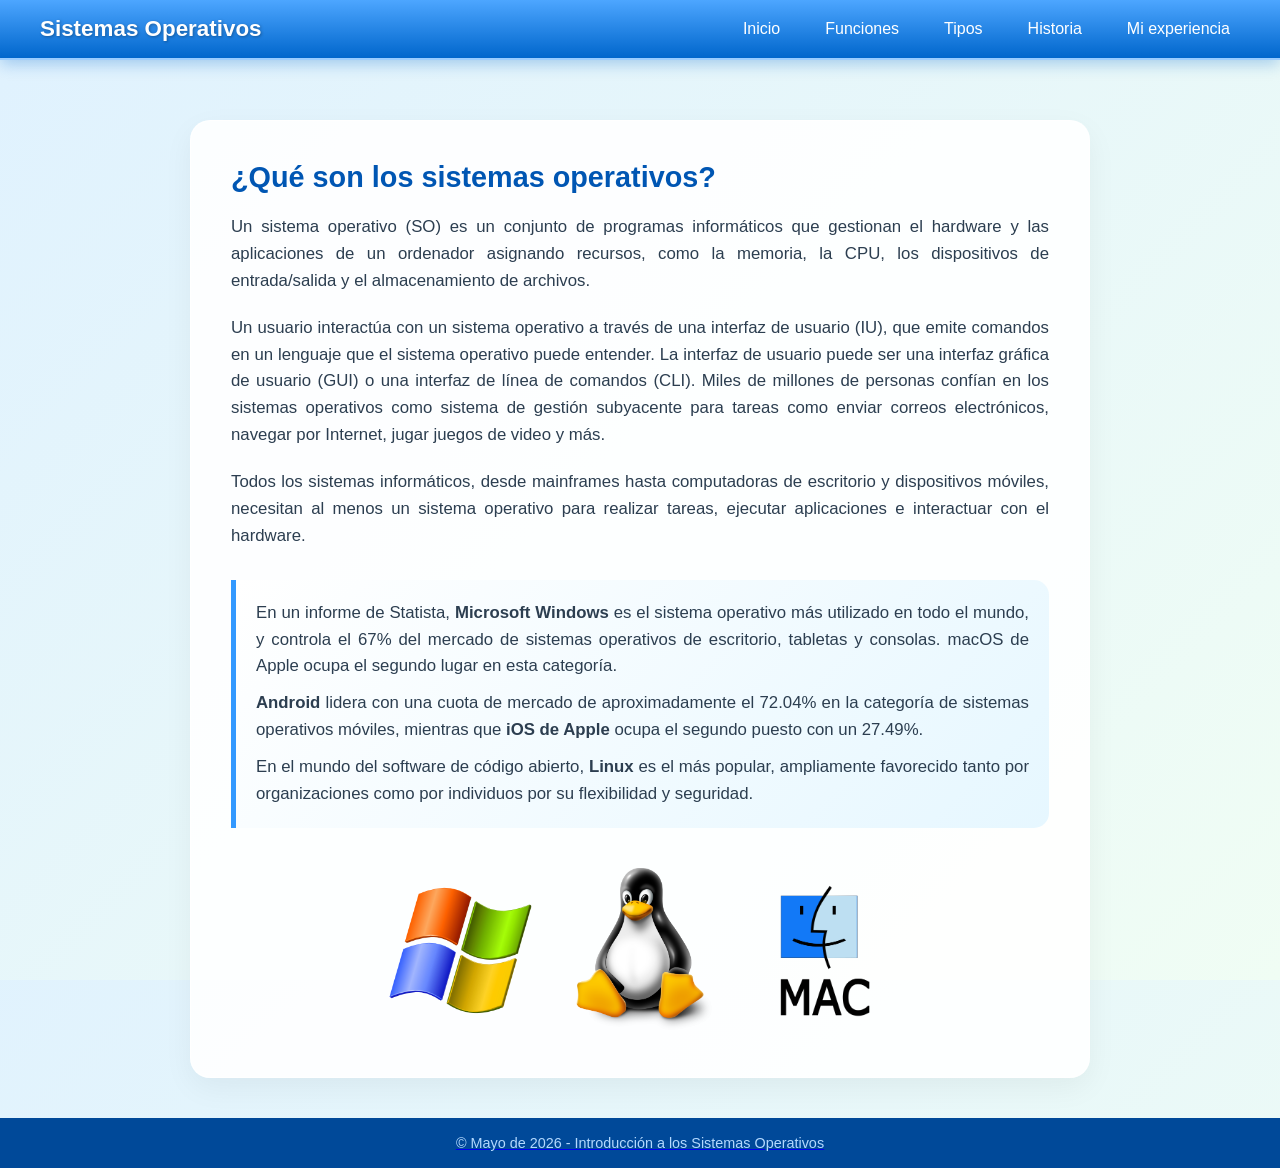
<file: index.html>
<!DOCTYPE html>
<html lang="es">
<head>
  <meta charset="UTF-8">
  <meta name="viewport" content="width=device-width, initial-scale=1.0">
  <title>Sistemas Operativos</title>
  <link rel="stylesheet" href="css/estilos.css">
</head>
<body>

  <header>
    <h1>Sistemas Operativos</h1>
    <nav>
      <a href="index.html">Inicio</a>
      <a href="funciones.html">Funciones</a>
      <a href="tipos.html">Tipos</a>
      <a href="Historia.html">Historia</a>
 <a href="xp.html">Mi experiencia</a>
    </nav>
  </header>

  <main>
    <section>
      <h2>¿Qué son los sistemas operativos?</h2>

      <p>
        Un sistema operativo (SO) es un conjunto de programas informáticos que gestionan el hardware y las aplicaciones de un ordenador asignando recursos, como la memoria, la CPU, los dispositivos de entrada/salida y el almacenamiento de archivos.
      </p>

      <p>
        Un usuario interactúa con un sistema operativo a través de una interfaz de usuario (IU), que emite comandos en un lenguaje que el sistema operativo puede entender. La interfaz de usuario puede ser una interfaz gráfica de usuario (GUI) o una interfaz de línea de comandos (CLI). Miles de millones de personas confían en los sistemas operativos como sistema de gestión subyacente para tareas como enviar correos electrónicos, navegar por Internet, jugar juegos de video y más.
      </p>

      <p>
        Todos los sistemas informáticos, desde mainframes hasta computadoras de escritorio y dispositivos móviles, necesitan al menos un sistema operativo para realizar tareas, ejecutar aplicaciones e interactuar con el hardware.
      </p>

      <div class="stats-container">
        <p>
          En un informe de Statista, <strong>Microsoft Windows</strong> es el sistema operativo más utilizado en todo el mundo, y controla el 67% del mercado de sistemas operativos de escritorio, tabletas y consolas. macOS de Apple ocupa el segundo lugar en esta categoría.
        </p>
        <p>
          <strong>Android</strong> lidera con una cuota de mercado de aproximadamente el 72.04% en la categoría de sistemas operativos móviles, mientras que <strong>iOS de Apple</strong> ocupa el segundo puesto con un 27.49%.
        </p>
        <p>
          En el mundo del software de código abierto, <strong>Linux</strong> es el más popular, ampliamente favorecido tanto por organizaciones como por individuos por su flexibilidad y seguridad.
        </p>
      </div>

      <figure>
        <a href="https://www.microsoft.com/es-mx/software-download/windows11" target="_blank" title="Ir a la página de descarga de Windows 11">
        <img src="win.png" class="class-pequena" alt="Windows">
<a href="https://www.kernel.org/" target="_blank" title="Ir a la página ">

        <img src="mrlinux.png" class="class-pequena" alt="Linux">
<a href="https://support.apple.com/es-es/102662" target="_blank" title="Ir a la página ">
        <img src="macOS.png" class="class-pequena" alt="macOS">
      </figure>
    </section>
  </main>

  <footer>
    <p>&copy; Mayo de 2026 - Introducción a los Sistemas Operativos</p>
  </footer>

</body>
</html>
</file>
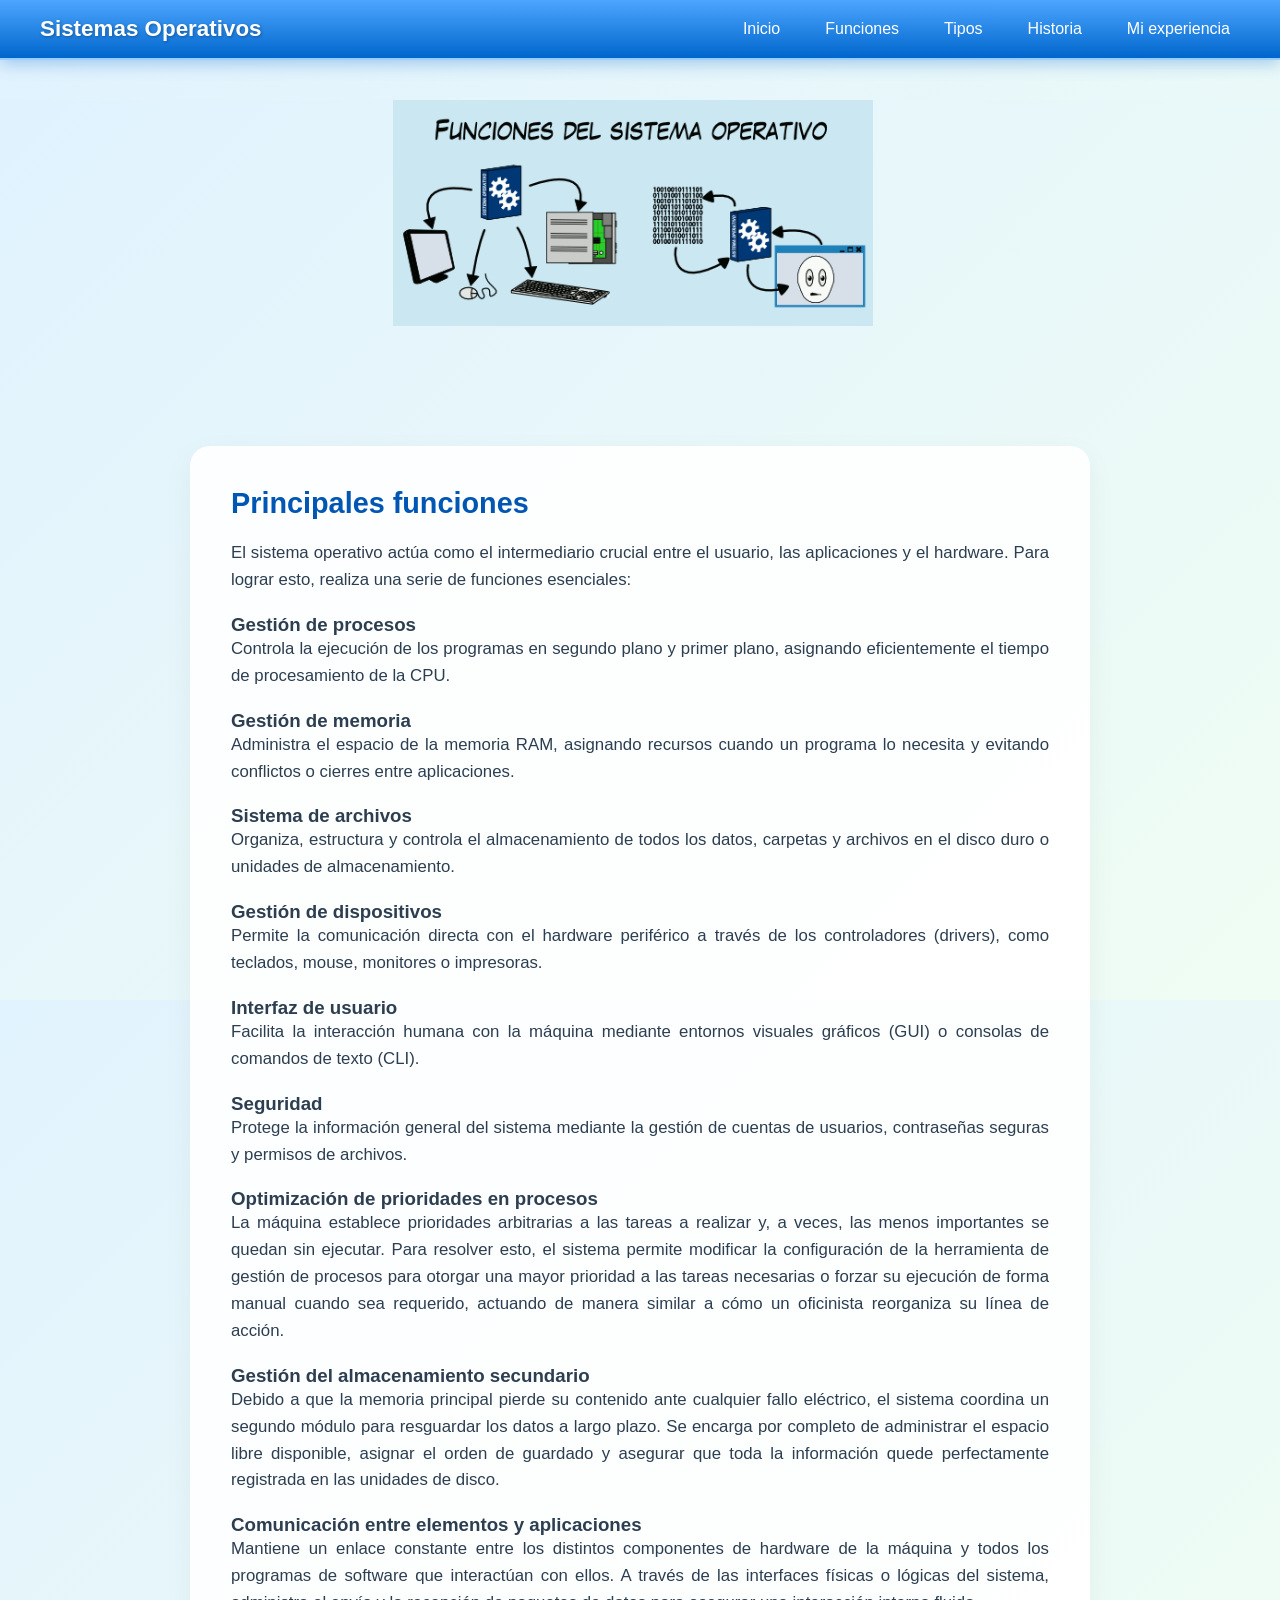
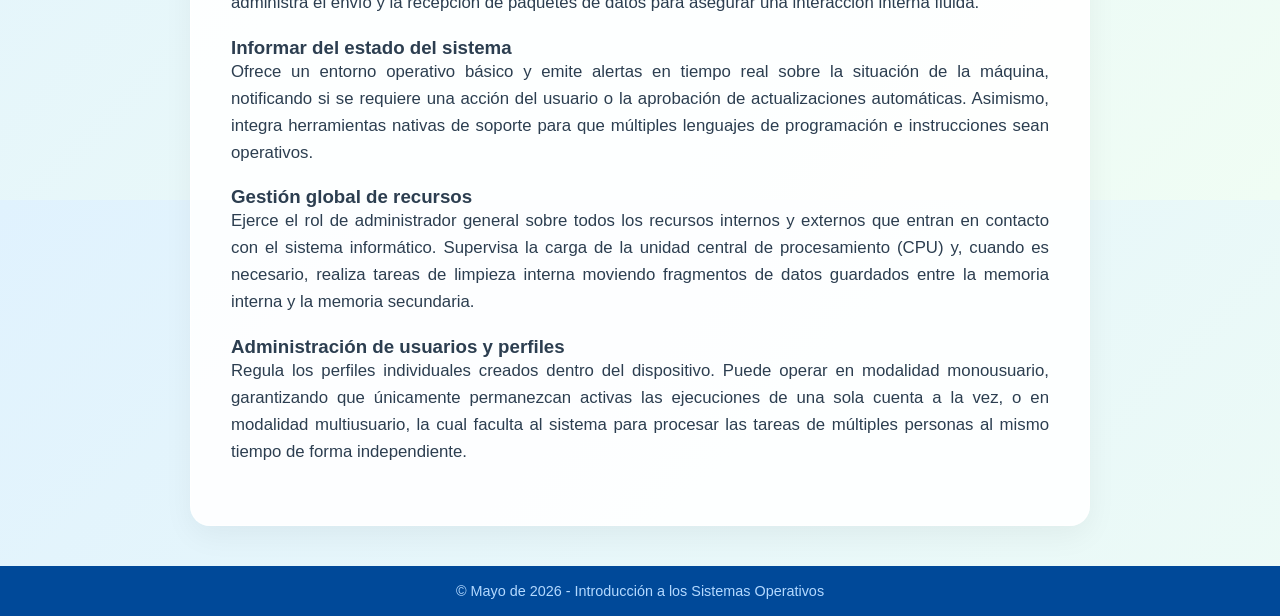
<file: funciones.html>
<!DOCTYPE html>
<html lang="es">
<head>
  <meta charset="UTF-8">
  <meta name="viewport" content="width=device-width, initial-scale=1.0">
  <title>Funciones del Sistema Operativo</title>
  <link rel="stylesheet" href="css/estilos.css">
</head>
<body>

  <header>
    <h1>Sistemas Operativos</h1>
    <nav>
      <a href="index.html">Inicio</a>
      <a href="funciones.html">Funciones</a>
      <a href="tipos.html">Tipos</a>
      <a href="Historia.html">Historia</a>
 <a href="xp.html">Mi experiencia</a>
    </nav>
  </header>
</header>

  <figure class="contenedor-imagen">
    <img src="fun.png" class="img-grande" alt="Funciones">
  </figure>

  <main>
    <section>
      <h2>Principales funciones</h2>
      <p class="intro-text">
        El sistema operativo actúa como el intermediario crucial entre el usuario, las aplicaciones y el hardware. Para lograr esto, realiza una serie de funciones esenciales:
      </p>

      <div class="funciones-grid">
        
        <div class="card-funcion">
          <h3>Gestión de procesos</h3>
          <p>Controla la ejecución de los programas en segundo plano y primer plano, asignando eficientemente el tiempo de procesamiento de la CPU.</p>
        </div>

        <div class="card-funcion">
          <h3>Gestión de memoria</h3>
          <p>Administra el espacio de la memoria RAM, asignando recursos cuando un programa lo necesita y evitando conflictos o cierres entre aplicaciones.</p>
        </div>

        <div class="card-funcion">
          <h3>Sistema de archivos</h3>
          <p>Organiza, estructura y controla el almacenamiento de todos los datos, carpetas y archivos en el disco duro o unidades de almacenamiento.</p>
        </div>

        <div class="card-funcion">
          <h3>Gestión de dispositivos</h3>
          <p>Permite la comunicación directa con el hardware periférico a través de los controladores (drivers), como teclados, mouse, monitores o impresoras.</p>
        </div>

        <div class="card-funcion">
          <h3>Interfaz de usuario</h3>
          <p>Facilita la interacción humana con la máquina mediante entornos visuales gráficos (GUI) o consolas de comandos de texto (CLI).</p>
        </div>

        <div class="card-funcion">
          <h3>Seguridad</h3>
          <p>Protege la información general del sistema mediante la gestión de cuentas de usuarios, contraseñas seguras y permisos de archivos.</p>
        </div>

      </div>
<div class="card-funcion">
          <h3>Optimización de prioridades en procesos</h3>
          <p>La máquina establece prioridades arbitrarias a las tareas a realizar y, a veces, las menos importantes se quedan sin ejecutar. Para resolver esto, el sistema permite modificar la configuración de la herramienta de gestión de procesos para otorgar una mayor prioridad a las tareas necesarias o forzar su ejecución de forma manual cuando sea requerido, actuando de manera similar a cómo un oficinista reorganiza su línea de acción.</p>
        </div>

        <div class="card-funcion">
          <h3>Gestión del almacenamiento secundario</h3>
          <p>Debido a que la memoria principal pierde su contenido ante cualquier fallo eléctrico, el sistema coordina un segundo módulo para resguardar los datos a largo plazo. Se encarga por completo de administrar el espacio libre disponible, asignar el orden de guardado y asegurar que toda la información quede perfectamente registrada en las unidades de disco.</p>
        </div>

        <div class="card-funcion">
          <h3>Comunicación entre elementos y aplicaciones</h3>
          <p>Mantiene un enlace constante entre los distintos componentes de hardware de la máquina y todos los programas de software que interactúan con ellos. A través de las interfaces físicas o lógicas del sistema, administra el envío y la recepción de paquetes de datos para asegurar una interacción interna fluida.</p>
        </div>

        <div class="card-funcion">
          <h3>Informar del estado del sistema</h3>
          <p>Ofrece un entorno operativo básico y emite alertas en tiempo real sobre la situación de la máquina, notificando si se requiere una acción del usuario o la aprobación de actualizaciones automáticas. Asimismo, integra herramientas nativas de soporte para que múltiples lenguajes de programación e instrucciones sean operativos.</p>
        </div>

        <div class="card-funcion">
          <h3>Gestión global de recursos</h3>
          <p>Ejerce el rol de administrador general sobre todos los recursos internos y externos que entran en contacto con el sistema informático. Supervisa la carga de la unidad central de procesamiento (CPU) y, cuando es necesario, realiza tareas de limpieza interna moviendo fragmentos de datos guardados entre la memoria interna y la memoria secundaria.</p>
        </div>

        <div class="card-funcion">
          <h3>Administración de usuarios y perfiles</h3>
          <p>Regula los perfiles individuales creados dentro del dispositivo. Puede operar en modalidad monousuario, garantizando que únicamente permanezcan activas las ejecuciones de una sola cuenta a la vez, o en modalidad multiusuario, la cual faculta al sistema para procesar las tareas de múltiples personas al mismo tiempo de forma independiente.</p>
        </div>
    </section>
  </main>

  <footer>
    <p>&copy; Mayo de 2026 - Introducción a los Sistemas Operativos</p>
  </footer>

</body>
</html>
</file>
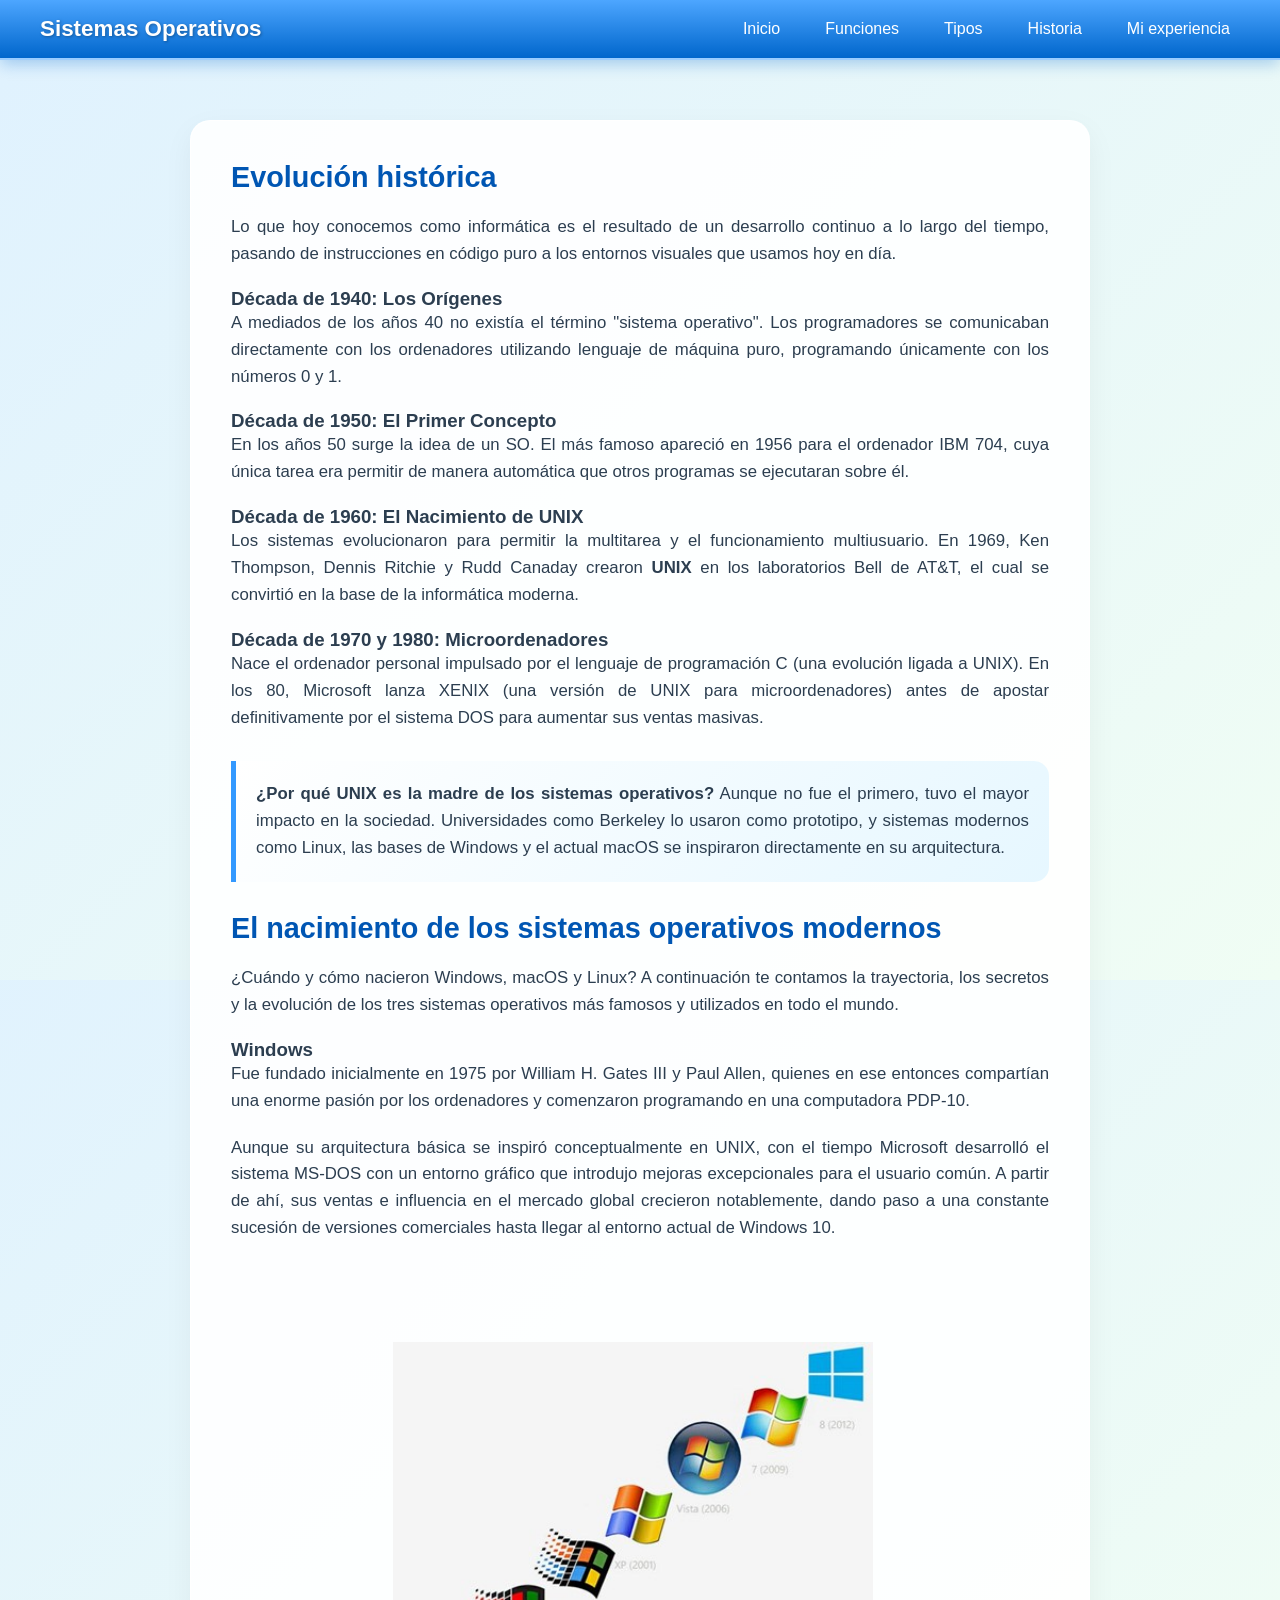
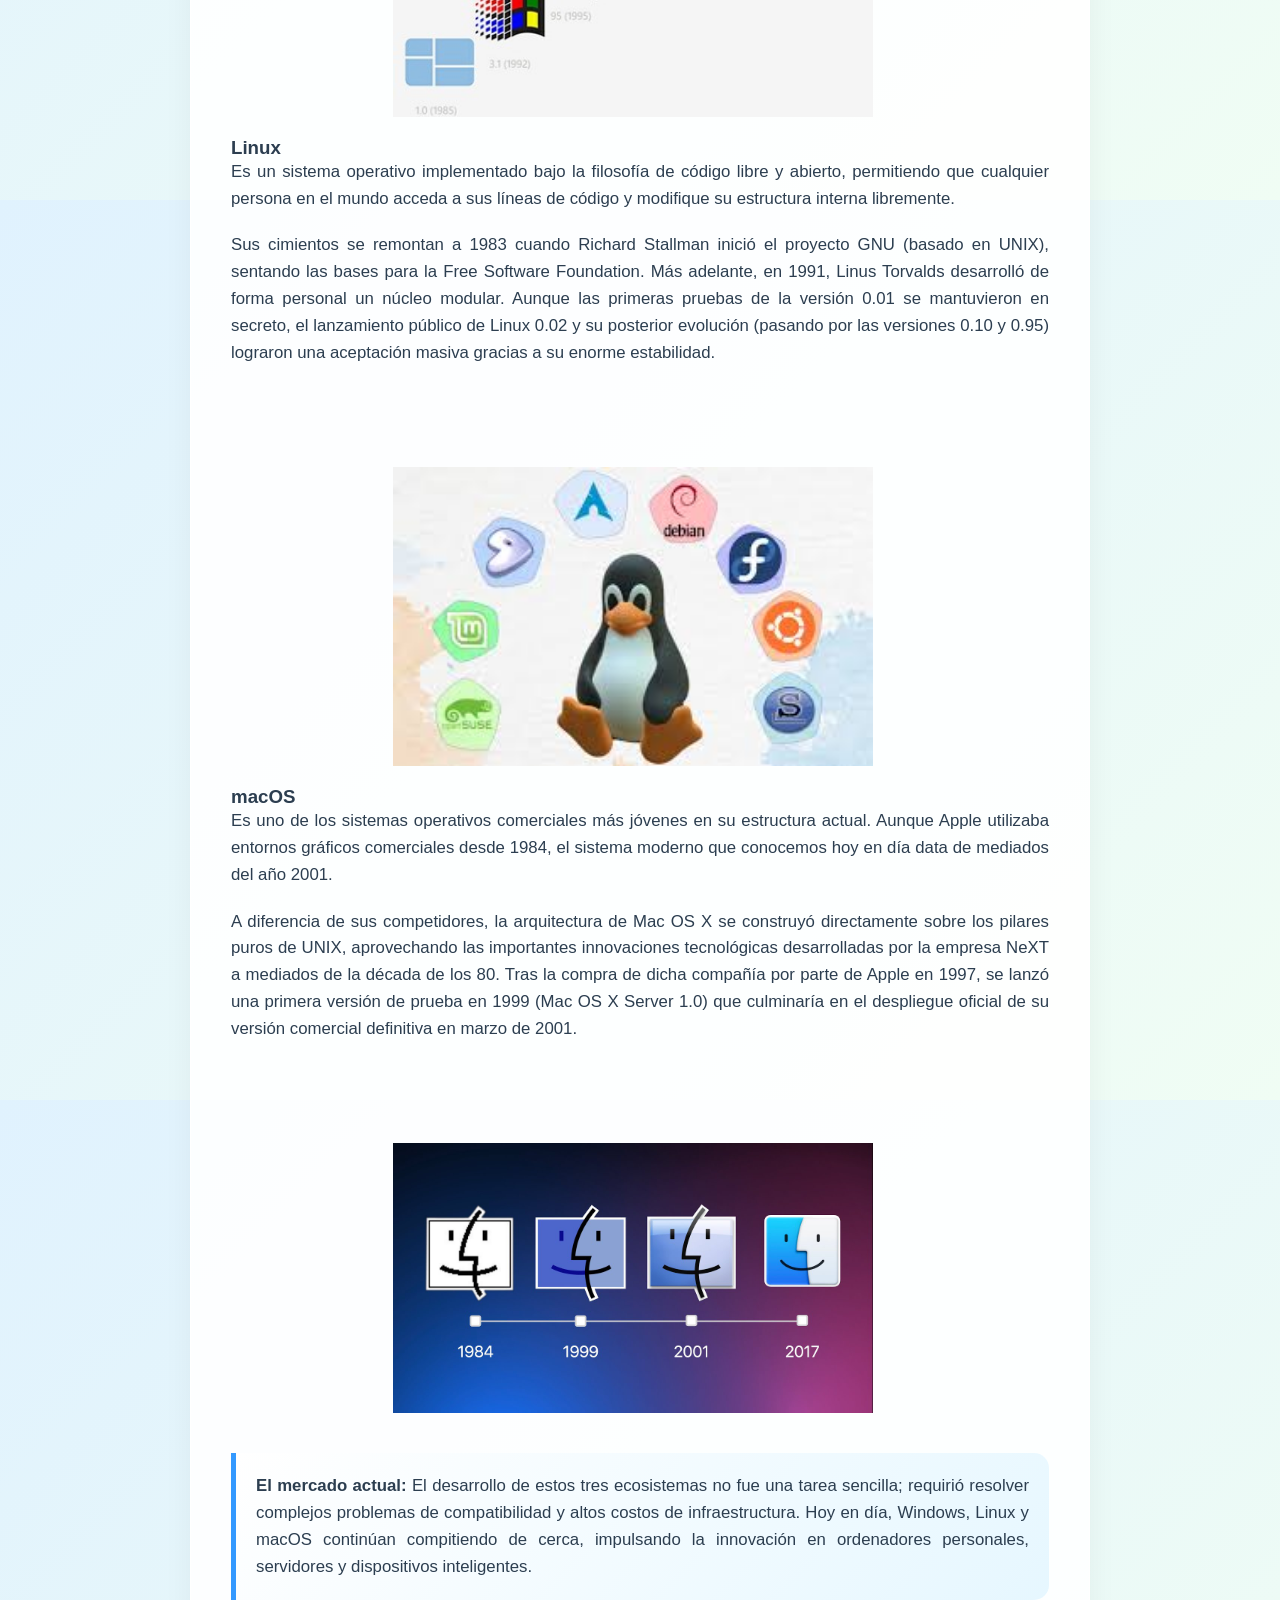
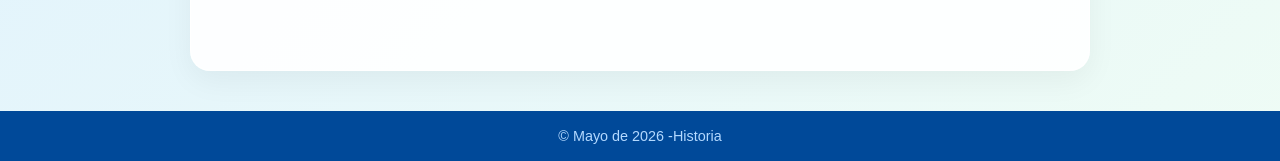
<file: Historia.html>
<!DOCTYPE html>
<html lang="es">
<head>
  <meta charset="UTF-8">
  <meta name="viewport" content="width=device-width, initial-scale=1.0">
  <title>Historia de los Sistemas Operativos</title>
  <link rel="stylesheet" href="css/estilos.css">
</head>
<body>

  <header>
    <h1>Sistemas Operativos</h1>
    <nav>
      <a href="index.html">Inicio</a>
      <a href="funciones.html">Funciones</a>
      <a href="tipos.html">Tipos</a>
      <a href="Historia.html">Historia</a>
 <a href="xp.html">Mi experiencia</a>
    </nav>
  </header>

  <main>
    <section>
      <h2>Evolución histórica</h2>
      <p class="intro-text">
        Lo que hoy conocemos como informática es el resultado de un desarrollo continuo a lo largo del tiempo, pasando de instrucciones en código puro a los entornos visuales que usamos hoy en día.
      </p>

      <div class="funciones-grid">
        
        <div class="card-funcion">
          <h3>Década de 1940: Los Orígenes</h3>
          <p>A mediados de los años 40 no existía el término "sistema operativo". Los programadores se comunicaban directamente con los ordenadores utilizando lenguaje de máquina puro, programando únicamente con los números 0 y 1.</p>
        </div>

        <div class="card-funcion">
          <h3>Década de 1950: El Primer Concepto</h3>
          <p>En los años 50 surge la idea de un SO. El más famoso apareció en 1956 para el ordenador IBM 704, cuya única tarea era permitir de manera automática que otros programas se ejecutaran sobre él.</p>
        </div>

        <div class="card-funcion">
          <h3>Década de 1960: El Nacimiento de UNIX</h3>
          <p>Los sistemas evolucionaron para permitir la multitarea y el funcionamiento multiusuario. En 1969, Ken Thompson, Dennis Ritchie y Rudd Canaday crearon <strong>UNIX</strong> en los laboratorios Bell de AT&T, el cual se convirtió en la base de la informática moderna.</p>
        </div>

        <div class="card-funcion">
          <h3>Década de 1970 y 1980: Microordenadores</h3>
          <p>Nace el ordenador personal impulsado por el lenguaje de programación C (una evolución ligada a UNIX). En los 80, Microsoft lanza XENIX (una versión de UNIX para microordenadores) antes de apostar definitivamente por el sistema DOS para aumentar sus ventas masivas.</p>
        </div>

      </div>

      <div class="stats-container" style="margin: 30px 0;">
        <p>
          <strong>¿Por qué UNIX es la madre de los sistemas operativos?</strong> Aunque no fue el primero, tuvo el mayor impacto en la sociedad. Universidades como Berkeley lo usaron como prototipo, y sistemas modernos como Linux, las bases de Windows y el actual macOS se inspiraron directamente en su arquitectura.
        </p>
      </div>

      <h2>El nacimiento de los sistemas operativos modernos</h2>
      <p class="intro-text">
        ¿Cuándo y cómo nacieron Windows, macOS y Linux? A continuación te contamos la trayectoria, los secretos y la evolución de los tres sistemas operativos más famosos y utilizados en todo el mundo.
      </p>

      <div class="funciones-grid">

        <div class="card-funcion">
          <h3>Windows</h3>
          <p>Fue fundado inicialmente en 1975 por William H. Gates III y Paul Allen, quienes en ese entonces compartían una enorme pasión por los ordenadores y comenzaron programando en una computadora PDP-10.</p>
          <p>Aunque su arquitectura básica se inspiró conceptualmente en UNIX, con el tiempo Microsoft desarrolló el sistema MS-DOS con un entorno gráfico que introdujo mejoras excepcionales para el usuario común. A partir de ahí, sus ventas e influencia en el mercado global crecieron notablemente, dando paso a una constante sucesión de versiones comerciales hasta llegar al entorno actual de Windows 10.</p>
        </div>

 <figure class="contenedor-imagen">
    <img src="xp.jpg" class="img-grande" alt="Funciones">
  </figure>



        <div class="card-funcion">
          <h3>Linux</h3>
          <p>Es un sistema operativo implementado bajo la filosofía de código libre y abierto, permitiendo que cualquier persona en el mundo acceda a sus líneas de código y modifique su estructura interna libremente.</p>
          <p>Sus cimientos se remontan a 1983 cuando Richard Stallman inició el proyecto GNU (basado en UNIX), sentando las bases para la Free Software Foundation. Más adelante, en 1991, Linus Torvalds desarrolló de forma personal un núcleo modular. Aunque las primeras pruebas de la versión 0.01 se mantuvieron en secreto, el lanzamiento público de Linux 0.02 y su posterior evolución (pasando por las versiones 0.10 y 0.95) lograron una aceptación masiva gracias a su enorme estabilidad.</p>
        </div>
 <figure class="contenedor-imagen">
    <img src="li.jpg" class="img-grande" alt="Funciones">
  </figure>

        <div class="card-funcion">
          <h3>macOS</h3>
          <p>Es uno de los sistemas operativos comerciales más jóvenes en su estructura actual. Aunque Apple utilizaba entornos gráficos comerciales desde 1984, el sistema moderno que conocemos hoy en día data de mediados del año 2001.</p>
          <p>A diferencia de sus competidores, la arquitectura de Mac OS X se construyó directamente sobre los pilares puros de UNIX, aprovechando las importantes innovaciones tecnológicas desarrolladas por la empresa NeXT a mediados de la década de los 80. Tras la compra de dicha compañía por parte de Apple en 1997, se lanzó una primera versión de prueba en 1999 (Mac OS X Server 1.0) que culminaría en el despliegue oficial de su versión comercial definitiva en marzo de 2001.</p>
        </div>
 <figure class="contenedor-imagen">
    <img src="maq.jpg" class="img-grande" alt="Funciones">
  </figure>

      </div>

      <div class="stats-container" style="margin-top: 40px;">
        <p>
          <strong>El mercado actual:</strong> El desarrollo de estos tres ecosistemas no fue una tarea sencilla; requirió resolver complejos problemas de compatibilidad y altos costos de infraestructura. Hoy en día, Windows, Linux y macOS continúan compitiendo de cerca, impulsando la innovación en ordenadores personales, servidores y dispositivos inteligentes.
        </p>
      </div>
      </div>

    </section>
  </main>

  <footer>
    <p>&copy; Mayo de 2026 -Historia</p>
  </footer>

</body>
</html>
</file>
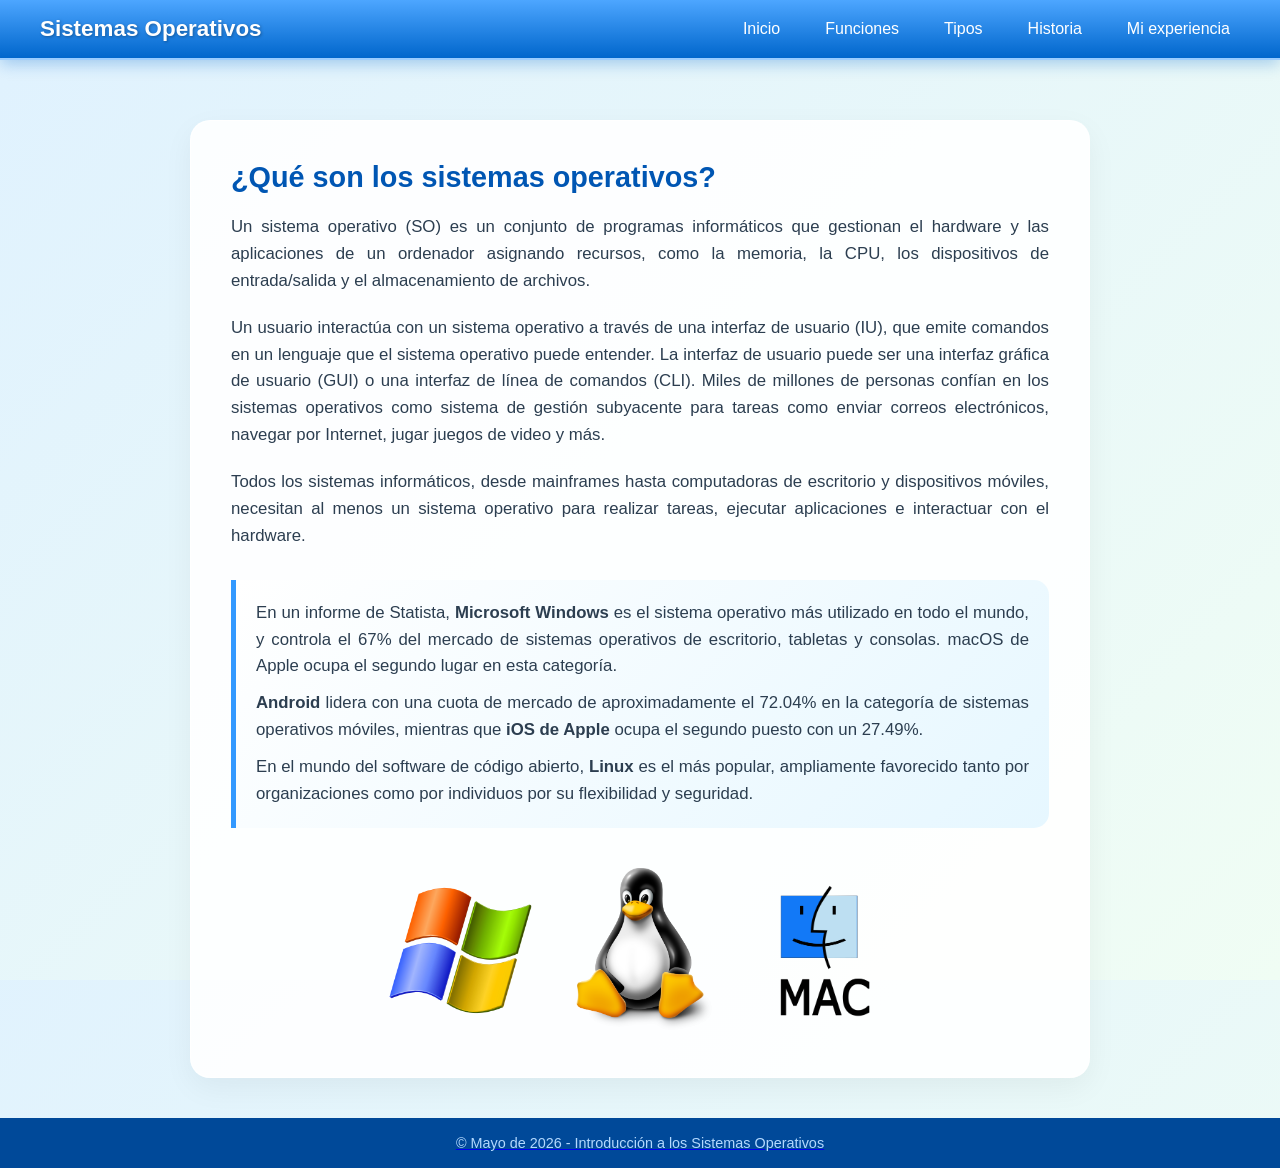
<file: os.html>
<!DOCTYPE html>
<html lang="es">
<head>
  <meta charset="UTF-8">
  <meta name="viewport" content="width=device-width, initial-scale=1.0">
  <title>Sistemas Operativos</title>
  <link rel="stylesheet" href="css/estilos.css">
</head>
<body>

  <header>
    <h1>Sistemas Operativos</h1>
    <nav>
      <a href="os.html">Inicio</a>
      <a href="funciones.html">Funciones</a>
      <a href="tipos.html">Tipos</a>
      <a href="Historia.html">Historia</a>
 <a href="xp.html">Mi experiencia</a>
    </nav>
  </header>

  <main>
    <section>
      <h2>¿Qué son los sistemas operativos?</h2>

      <p>
        Un sistema operativo (SO) es un conjunto de programas informáticos que gestionan el hardware y las aplicaciones de un ordenador asignando recursos, como la memoria, la CPU, los dispositivos de entrada/salida y el almacenamiento de archivos.
      </p>

      <p>
        Un usuario interactúa con un sistema operativo a través de una interfaz de usuario (IU), que emite comandos en un lenguaje que el sistema operativo puede entender. La interfaz de usuario puede ser una interfaz gráfica de usuario (GUI) o una interfaz de línea de comandos (CLI). Miles de millones de personas confían en los sistemas operativos como sistema de gestión subyacente para tareas como enviar correos electrónicos, navegar por Internet, jugar juegos de video y más.
      </p>

      <p>
        Todos los sistemas informáticos, desde mainframes hasta computadoras de escritorio y dispositivos móviles, necesitan al menos un sistema operativo para realizar tareas, ejecutar aplicaciones e interactuar con el hardware.
      </p>

      <div class="stats-container">
        <p>
          En un informe de Statista, <strong>Microsoft Windows</strong> es el sistema operativo más utilizado en todo el mundo, y controla el 67% del mercado de sistemas operativos de escritorio, tabletas y consolas. macOS de Apple ocupa el segundo lugar en esta categoría.
        </p>
        <p>
          <strong>Android</strong> lidera con una cuota de mercado de aproximadamente el 72.04% en la categoría de sistemas operativos móviles, mientras que <strong>iOS de Apple</strong> ocupa el segundo puesto con un 27.49%.
        </p>
        <p>
          En el mundo del software de código abierto, <strong>Linux</strong> es el más popular, ampliamente favorecido tanto por organizaciones como por individuos por su flexibilidad y seguridad.
        </p>
      </div>

      <figure>
        <a href="https://www.microsoft.com/es-mx/software-download/windows11" target="_blank" title="Ir a la página de descarga de Windows 11">
        <img src="win.png" class="class-pequena" alt="Windows">
<a href="https://www.kernel.org/" target="_blank" title="Ir a la página ">

        <img src="mrlinux.png" class="class-pequena" alt="Linux">
<a href="https://support.apple.com/es-es/102662" target="_blank" title="Ir a la página ">
        <img src="macOS.png" class="class-pequena" alt="macOS">
      </figure>
    </section>
  </main>

  <footer>
    <p>&copy; Mayo de 2026 - Introducción a los Sistemas Operativos</p>
  </footer>

</body>
</html>
</file>
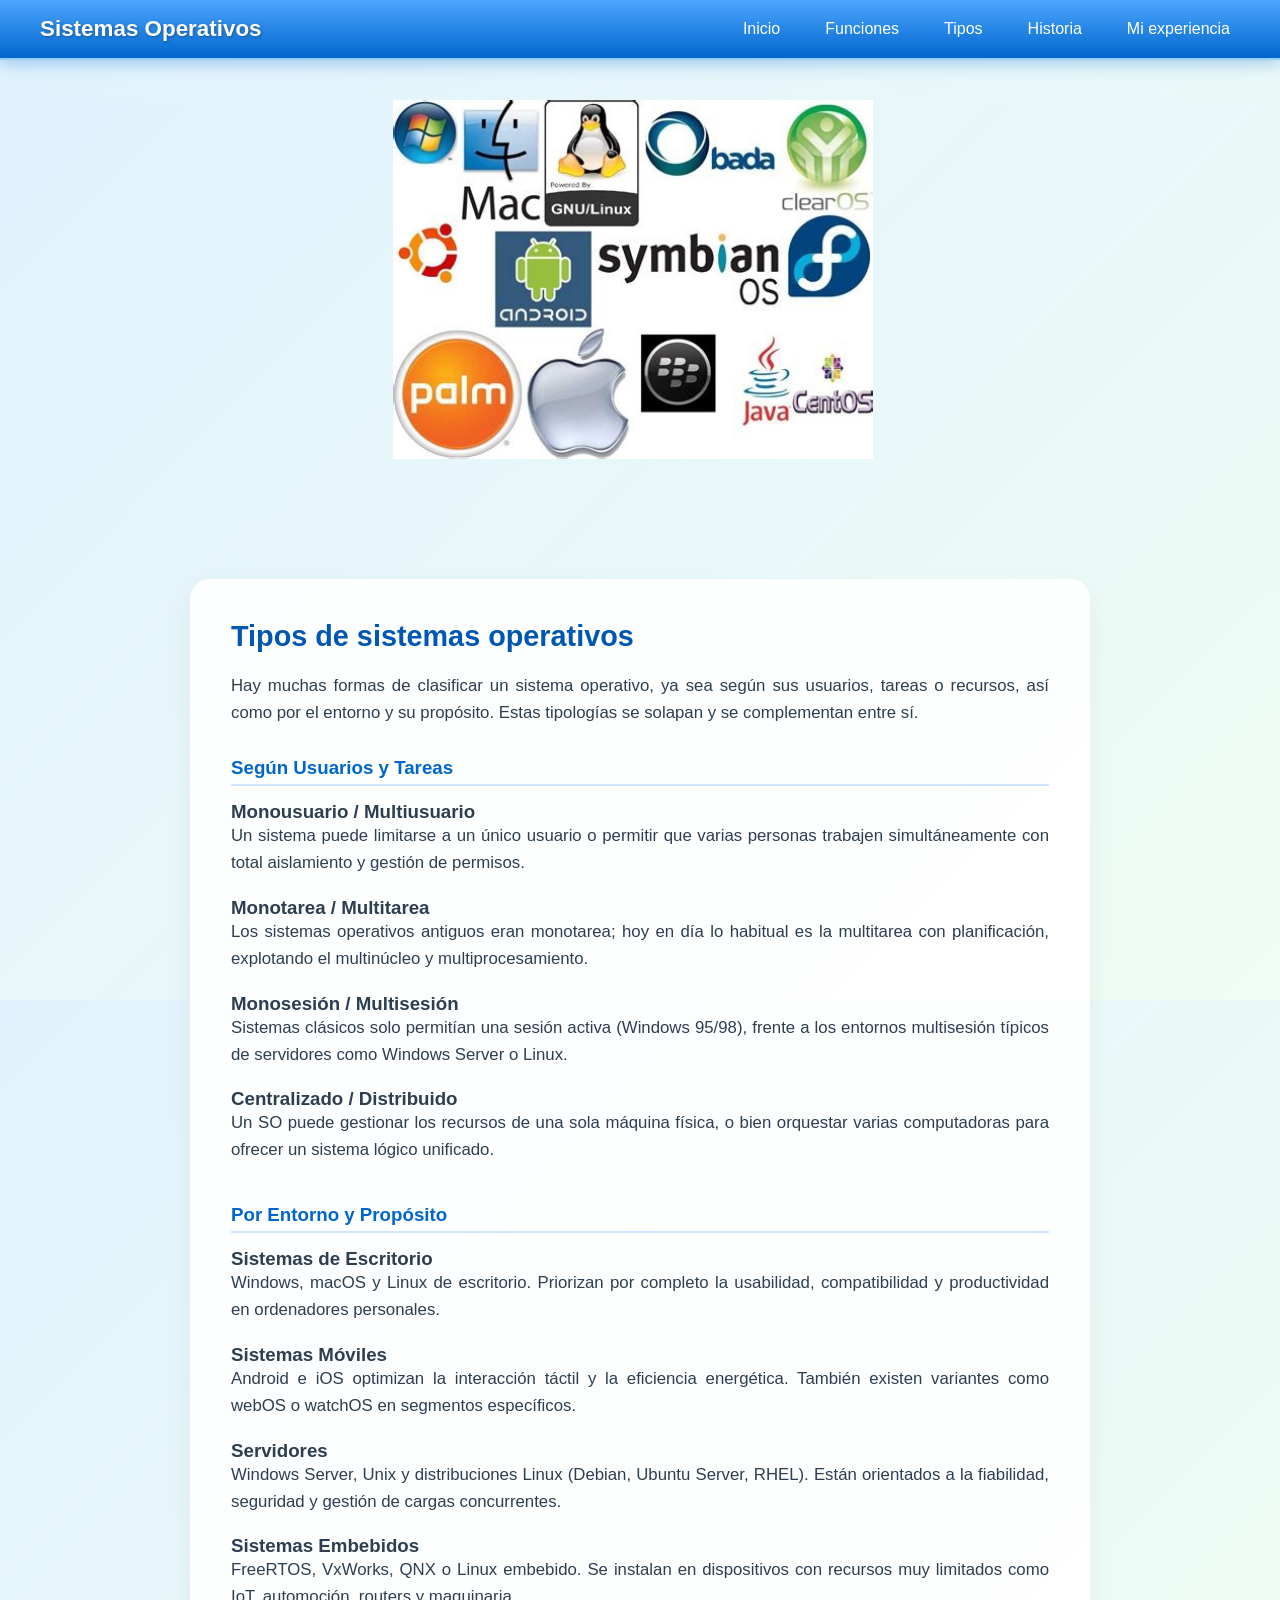
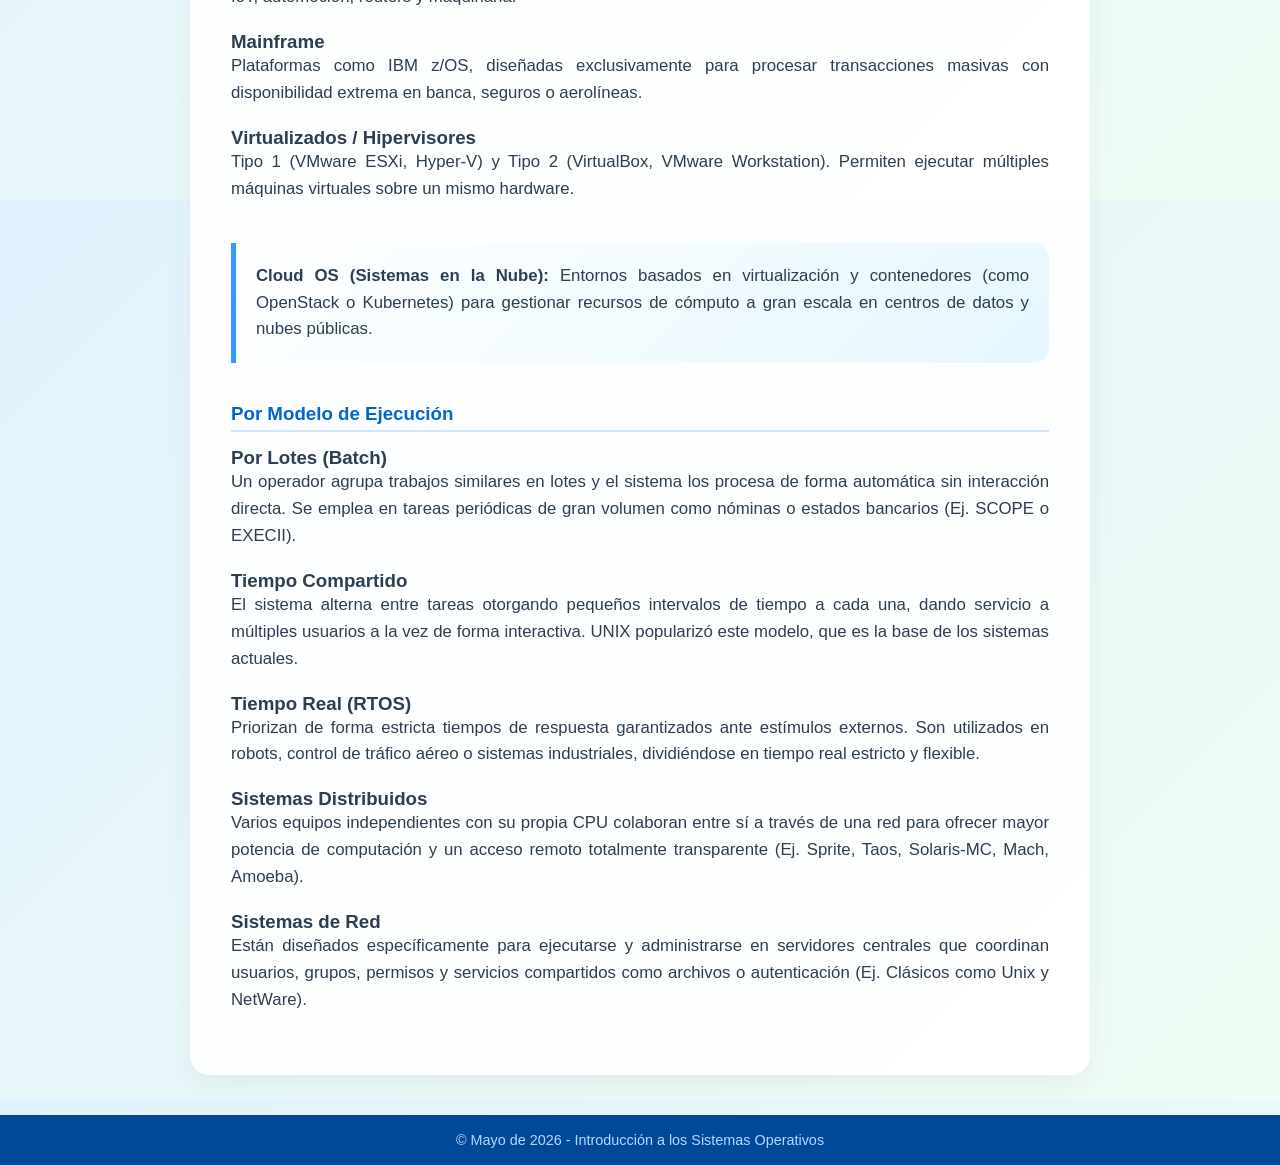
<file: tipos.html>
<!DOCTYPE html>
<html lang="es">
<head>
  <meta charset="UTF-8">
  <meta name="viewport" content="width=device-width, initial-scale=1.0">
  <title>Tipos de Sistemas Operativos</title>
  <link rel="stylesheet" href="css/estilos.css">
</head>
<body>

  <header>
    <h1>Sistemas Operativos</h1>
    <nav>
      <a href="os.html">Inicio</a>
      <a href="funciones.html">Funciones</a>
      <a href="tipos.html">Tipos</a>
      <a href="Historia.html">Historia</a>
 <a href="xp.html">Mi experiencia</a>
    </nav>
  </header>
 <figure class="contenedor-imagen">
    <img src="tipo.jpg" class="img-grande" alt="Funciones">
  </figure>

  <main>
    <section>
      <h2>Tipos de sistemas operativos</h2>
      <p class="intro-text">
        Hay muchas formas de clasificar un sistema operativo, ya sea según sus usuarios, tareas o recursos, así como por el entorno y su propósito. Estas tipologías se solapan y se complementan entre sí.
      </p>

      <h3 style="color: #0066cc; text-align: left; margin: 30px 0 15px 0; border-bottom: 2px solid #d0e3ff; padding-bottom: 5px;">
        Según Usuarios y Tareas
      </h3>
      
      <div class="funciones-grid">
        
        <div class="card-funcion">
          <h3>Monousuario / Multiusuario</h3>
          <p>Un sistema puede limitarse a un único usuario o permitir que varias personas trabajen simultáneamente con total aislamiento y gestión de permisos.</p>
        </div>

        <div class="card-funcion">
          <h3>Monotarea / Multitarea</h3>
          <p>Los sistemas operativos antiguos eran monotarea; hoy en día lo habitual es la multitarea con planificación, explotando el multinúcleo y multiprocesamiento.</p>
        </div>

        <div class="card-funcion">
          <h3>Monosesión / Multisesión</h3>
          <p>Sistemas clásicos solo permitían una sesión activa (Windows 95/98), frente a los entornos multisesión típicos de servidores como Windows Server o Linux.</p>
        </div>

        <div class="card-funcion">
          <h3>Centralizado / Distribuido</h3>
          <p>Un SO puede gestionar los recursos de una sola máquina física, o bien orquestar varias computadoras para ofrecer un sistema lógico unificado.</p>
        </div>

      </div>

      <h3 style="color: #0066cc; text-align: left; margin: 40px 0 15px 0; border-bottom: 2px solid #d0e3ff; padding-bottom: 5px;">
        Por Entorno y Propósito
      </h3>

      <div class="funciones-grid">

        <div class="card-funcion">
          <h3>Sistemas de Escritorio</h3>
          <p>Windows, macOS y Linux de escritorio. Priorizan por completo la usabilidad, compatibilidad y productividad en ordenadores personales.</p>
        </div>

        <div class="card-funcion">
          <h3>Sistemas Móviles</h3>
          <p>Android e iOS optimizan la interacción táctil y la eficiencia energética. También existen variantes como webOS o watchOS en segmentos específicos.</p>
        </div>

        <div class="card-funcion">
          <h3>Servidores</h3>
          <p>Windows Server, Unix y distribuciones Linux (Debian, Ubuntu Server, RHEL). Están orientados a la fiabilidad, seguridad y gestión de cargas concurrentes.</p>
        </div>

        <div class="card-funcion">
          <h3>Sistemas Embebidos</h3>
          <p>FreeRTOS, VxWorks, QNX o Linux embebido. Se instalan en dispositivos con recursos muy limitados como IoT, automoción, routers y maquinaria.</p>
        </div>

        <div class="card-funcion">
          <h3>Mainframe</h3>
          <p>Plataformas como IBM z/OS, diseñadas exclusivamente para procesar transacciones masivas con disponibilidad extrema en banca, seguros o aerolíneas.</p>
        </div>

        <div class="card-funcion">
          <h3>Virtualizados / Hipervisores</h3>
          <p>Tipo 1 (VMware ESXi, Hyper‑V) y Tipo 2 (VirtualBox, VMware Workstation). Permiten ejecutar múltiples máquinas virtuales sobre un mismo hardware.</p>
        </div>

      </div>

      <div class="stats-container" style="margin-top: 40px;">
        <p>
          <strong>Cloud OS (Sistemas en la Nube):</strong> Entornos basados en virtualización y contenedores (como OpenStack o Kubernetes) para gestionar recursos de cómputo a gran escala en centros de datos y nubes públicas.
        </p>
      </div>
<h3 style="color: #0066cc; text-align: left; margin: 40px 0 15px 0; border-bottom: 2px solid #d0e3ff; padding-bottom: 5px;">
        Por Modelo de Ejecución
      </h3>

      <div class="funciones-grid">

        <div class="card-funcion">
          <h3>Por Lotes (Batch)</h3>
          <p>Un operador agrupa trabajos similares en lotes y el sistema los procesa de forma automática sin interacción directa. Se emplea en tareas periódicas de gran volumen como nóminas o estados bancarios (Ej. SCOPE o EXECII).</p>
        </div>

        <div class="card-funcion">
          <h3>Tiempo Compartido</h3>
          <p>El sistema alterna entre tareas otorgando pequeños intervalos de tiempo a cada una, dando servicio a múltiples usuarios a la vez de forma interactiva. UNIX popularizó este modelo, que es la base de los sistemas actuales.</p>
        </div>

        <div class="card-funcion">
          <h3>Tiempo Real (RTOS)</h3>
          <p>Priorizan de forma estricta tiempos de respuesta garantizados ante estímulos externos. Son utilizados en robots, control de tráfico aéreo o sistemas industriales, dividiéndose en tiempo real estricto y flexible.</p>
        </div>

        <div class="card-funcion">
          <h3>Sistemas Distribuidos</h3>
          <p>Varios equipos independientes con su propia CPU colaboran entre sí a través de una red para ofrecer mayor potencia de computación y un acceso remoto totalmente transparente (Ej. Sprite, Taos, Solaris-MC, Mach, Amoeba).</p>
        </div>

        <div class="card-funcion">
          <h3>Sistemas de Red</h3>
          <p>Están diseñados específicamente para ejecutarse y administrarse en servidores centrales que coordinan usuarios, grupos, permisos y servicios compartidos como archivos o autenticación (Ej. Clásicos como Unix y NetWare).</p>
        </div>

      
    </section>
  </main>

  <footer>
    <p>&copy; Mayo de 2026 - Introducción a los Sistemas Operativos</p>
  </footer>

</body>
</html>
</file>
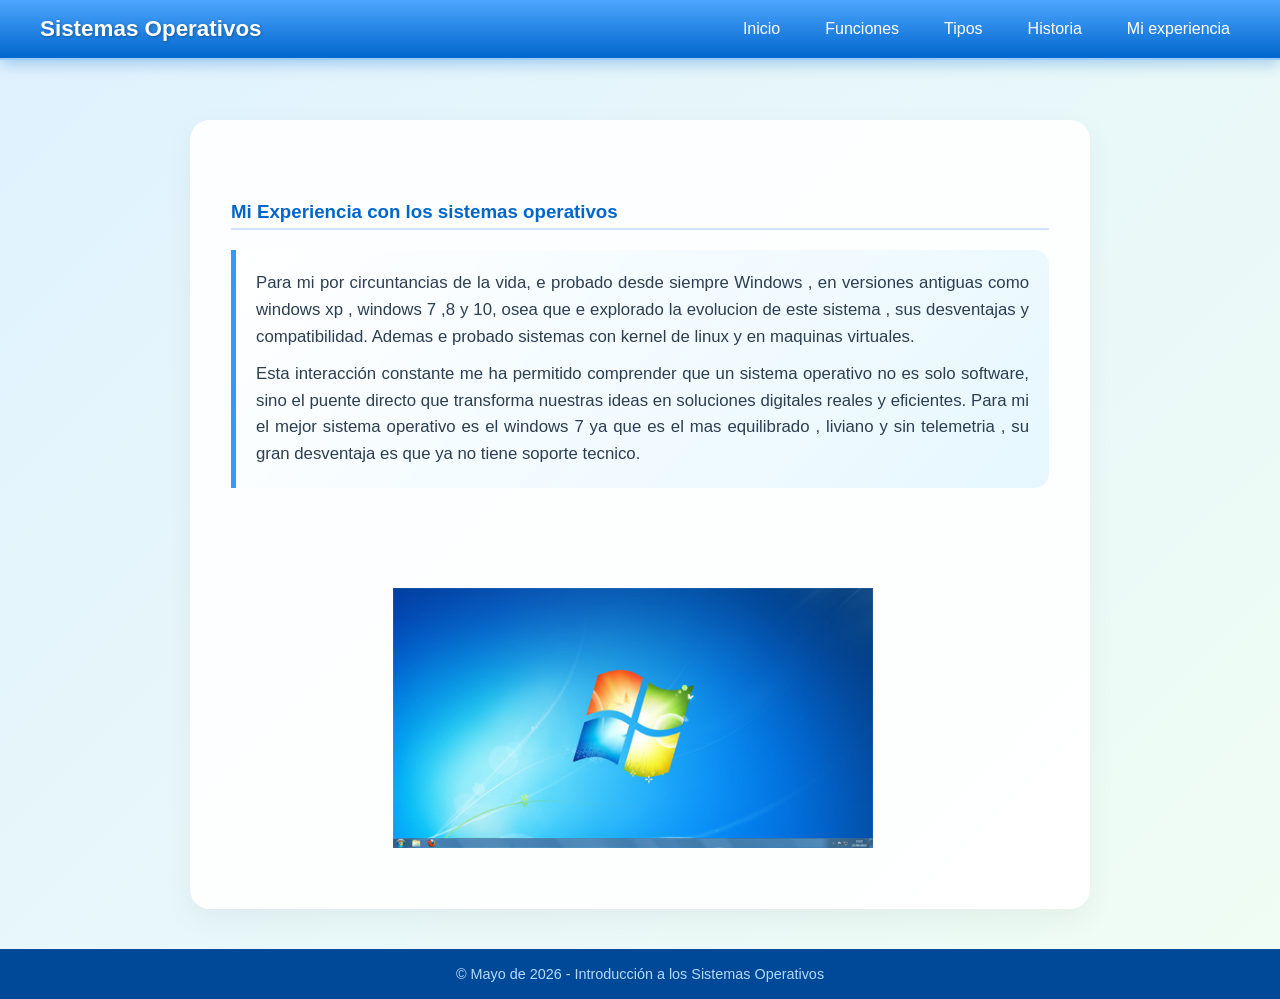
<file: xp.html>
<!DOCTYPE html>
<html lang="es">
<head>
  <meta charset="UTF-8">
  <meta name="viewport" content="width=device-width, initial-scale=1.0">
  <title>Sistemas Operativos</title>
  <link rel="stylesheet" href="css/estilos.css">
</head>
<body>

  <header>
    <h1>Sistemas Operativos</h1>
    <nav>
      <a href="index.html">Inicio</a>
      <a href="funciones.html">Funciones</a>
      <a href="tipos.html">Tipos</a>
      <a href="Historia.html">Historia</a>
  <a href="xp.html">Mi experiencia</a>
    </nav>
  </header>

  <main>
    <section>
    
<h3 style="color: #0066cc; text-align: left; margin: 40px 0 15px 0; border-bottom: 2px solid #d0e3ff; padding-bottom: 5px;">
        Mi Experiencia con los sistemas operativos 
      </h3>

      <div class="stats-container" style="margin-top: 20px; background-color: #f4f9ff;">
        <p>
         Para mi por circuntancias de la vida, e probado desde siempre Windows , en versiones antiguas como windows xp , windows 7 ,8 y 10, osea que e explorado la evolucion de este sistema , sus desventajas y compatibilidad. Ademas e probado sistemas con kernel de linux y en maquinas virtuales.
        </p>
        <p style="margin-top: 10px;">
          Esta interacción constante me ha permitido comprender que un sistema operativo no es solo software, sino el puente directo que transforma nuestras ideas en soluciones digitales reales y eficientes.
          Para mi el mejor sistema operativo es el windows 7  ya que es el mas equilibrado , liviano y sin telemetria , su gran desventaja es que ya no tiene soporte tecnico.
        </p>
      </div>
 <figure class="contenedor-imagen">
    <img src="7.jpg" class="img-grande" alt="Funciones">
  </figure>

    </section>
  </main>

  <footer>
    <p>&copy; Mayo de 2026 - Introducción a los Sistemas Operativos</p>
  </footer>

</body>
</html>
</file>
<file: css/estilos.css>
* {
  margin: 0;
  padding: 0;
  box-sizing: border-box;
}

html, body {
  height: 100%;
  font-family: 'Segoe UI', Tahoma, Geneva, Verdana, sans-serif; /* Tipografía limpia estilo Windows 7/Vista */
  background: linear-gradient(135deg, #e0f2fe 0%, #f0fdf4 100%); /* Fondo aurora sutil (azul/verde) */
  color: #2c3e50;
}


header {
  display: flex;
  justify-content: space-between;
  align-items: center;
  background: linear-gradient(to bottom, #4da6ff 0%, #0066cc 100%); /* Azul Frutiger vibrante */
  padding: 15px 40px;
  color: white;
  position: fixed;
  top: 0;
  left: 0;
  width: 100%;
  z-index: 1000;
  box-shadow: 0 4px 15px rgba(0, 102, 204, 0.3);
  border-bottom: 2px solid #99ccff;
}

header h1 {
  font-size: 1.4rem;
  font-weight: 600;
  text-shadow: 1px 1px 3px rgba(0,0,0,0.3);
}


nav {
  display: flex;
  gap: 25px; 
}

nav a {
  color: white;
  text-decoration: none;
  font-weight: 500;
  font-size: 1rem;
  padding: 5px 10px;
  border-radius: 15px; /* Bordes redondeados orgánicos */
  transition: all 0.3s ease;
}

nav a:hover {
  background: rgba(255, 255, 255, 0.2);
  color: #fff;
  box-shadow: inset 0 1px 4px rgba(255,255,255,0.4);
}


main {
  margin-top: 80px; 
  padding: 40px 20px;
  display: flex;
  justify-content: center;
  min-height: calc(100vh - 130px);
}

section {
  width: 100%;
  max-width: 900px;
  background: rgba(255, 255, 255, 0.9);
  padding: 40px;
  border-radius: 20px; 
  box-shadow: 0 10px 30px rgba(0, 0, 0, 0.05);
  border: 1px solid rgba(255, 255, 255, 0.8);
}

section h2 {
  color: #0056b3;
  margin-bottom: 20px;
  font-size: 1.8rem;
  text-align: left;
}

section p {
  font-size: 1.05rem;
  line-height: 1.6;
  margin-bottom: 20px;
  text-align: justify;
}


.stats-container {
  background: linear-gradient(135deg, #ffffff 0%, #e6f7ff 100%);
  border-left: 5px solid #3399ff;
  padding: 20px;
  border-radius: 0 15px 15px 0;
  margin: 30px 0;
}

.stats-container p {
  margin-bottom: 10px;
}

.stats-container p:last-child {
  margin-bottom: 0;
}


figure {
  display: flex;
  justify-content: center;
  align-items: center;
  gap: 30px;
  margin-top: 40px;
  flex-wrap: wrap;
}


figure img.img-grande {
  width: 480px; 
  height: auto;
  margin-right: 15px; 
}


figure img.class-pequena {
  width: 150px; 
  height: auto;
}

figure img:hover {
  transform: scale(1.08); 
}


footer {
  background: #004999;
  height: 50px;
  display: flex;
  align-items: center;
  justify-content: center;
  color: #b3d9ff;
  font-size: 0.9rem;
}
/* para que la imagen no se salga  xd */
.contenedor-imagen {
  display: flex;
  justify-content: center;  
  margin-top: 100px;      
  margin-bottom: 20px;    
}
</file>
